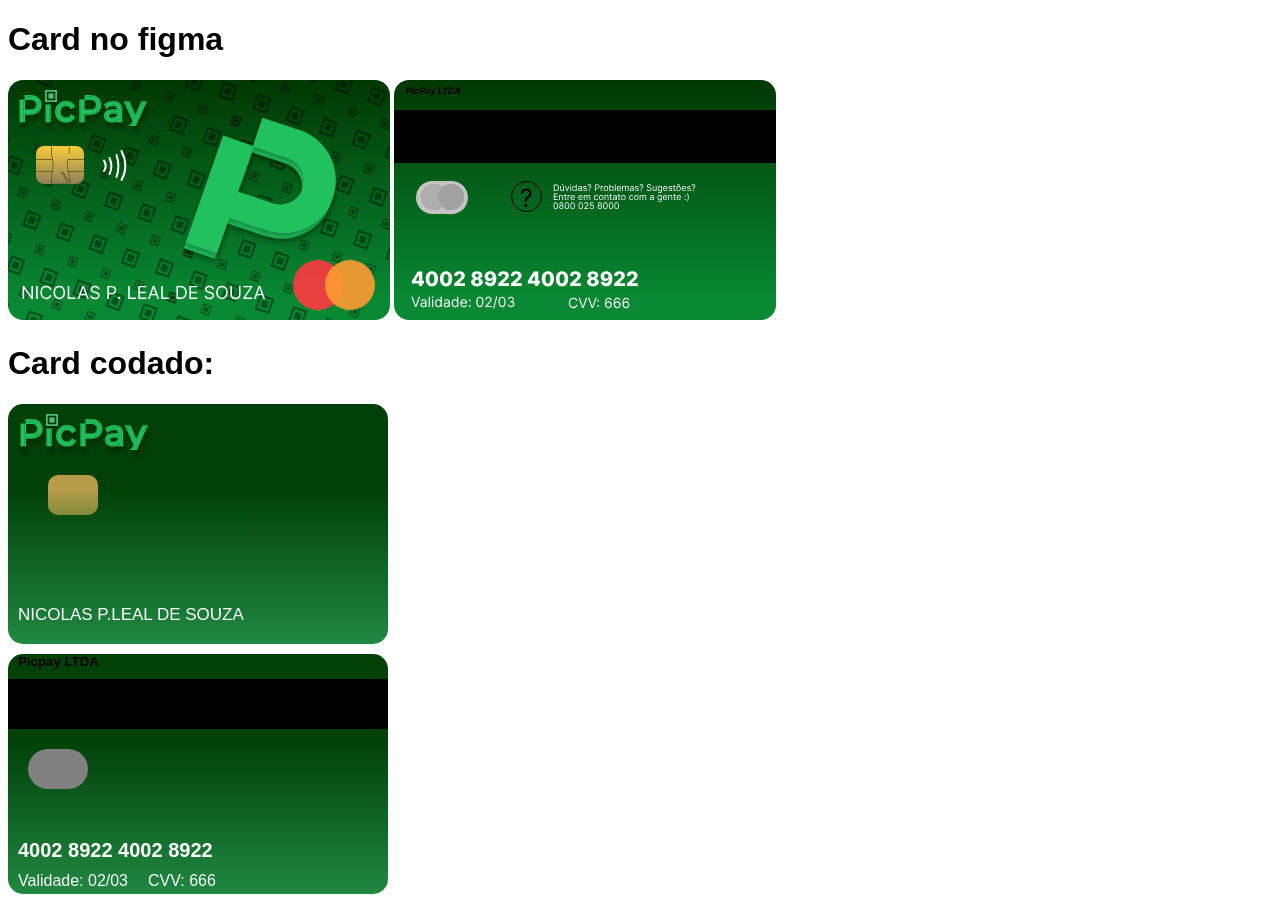
<file: index.html>
<!DOCTYPE html>
<html lang="en">
<head>
    <meta charset="UTF-8">
    <meta http-equiv="X-UA-Compatible" content="IE=edge">
    <meta name="viewport" content="width=device-width, initial-scale=1.0">
    <title>Card</title>
    <link rel="stylesheet" href="style.css">
</head>
<body>
    <h1>Card no figma</h1>
    <img src="assets/Cartãoface.svg">
    <img src="assets/Cartão.svg">
    <h1>Card codado:</h1>
    <div class="cartao">
        <img src="assets/PicPay.svg" id="logo">
        <div id="chip"></div>
        <p id="nome">NICOLAS P.LEAL DE SOUZA</p>
    </div>
    <div class="cartao">
        <h5 id="mini">Picpay LTDA</h5>
        <div id="chip2"></div>
        <div id="cinza"></div>
        <p id="numero">4002 8922 4002 8922</p>
        <span class="dados">Validade: 02/03</span><span class="dados">CVV: 666</span>
    </div>
</body>
</html>
</file>
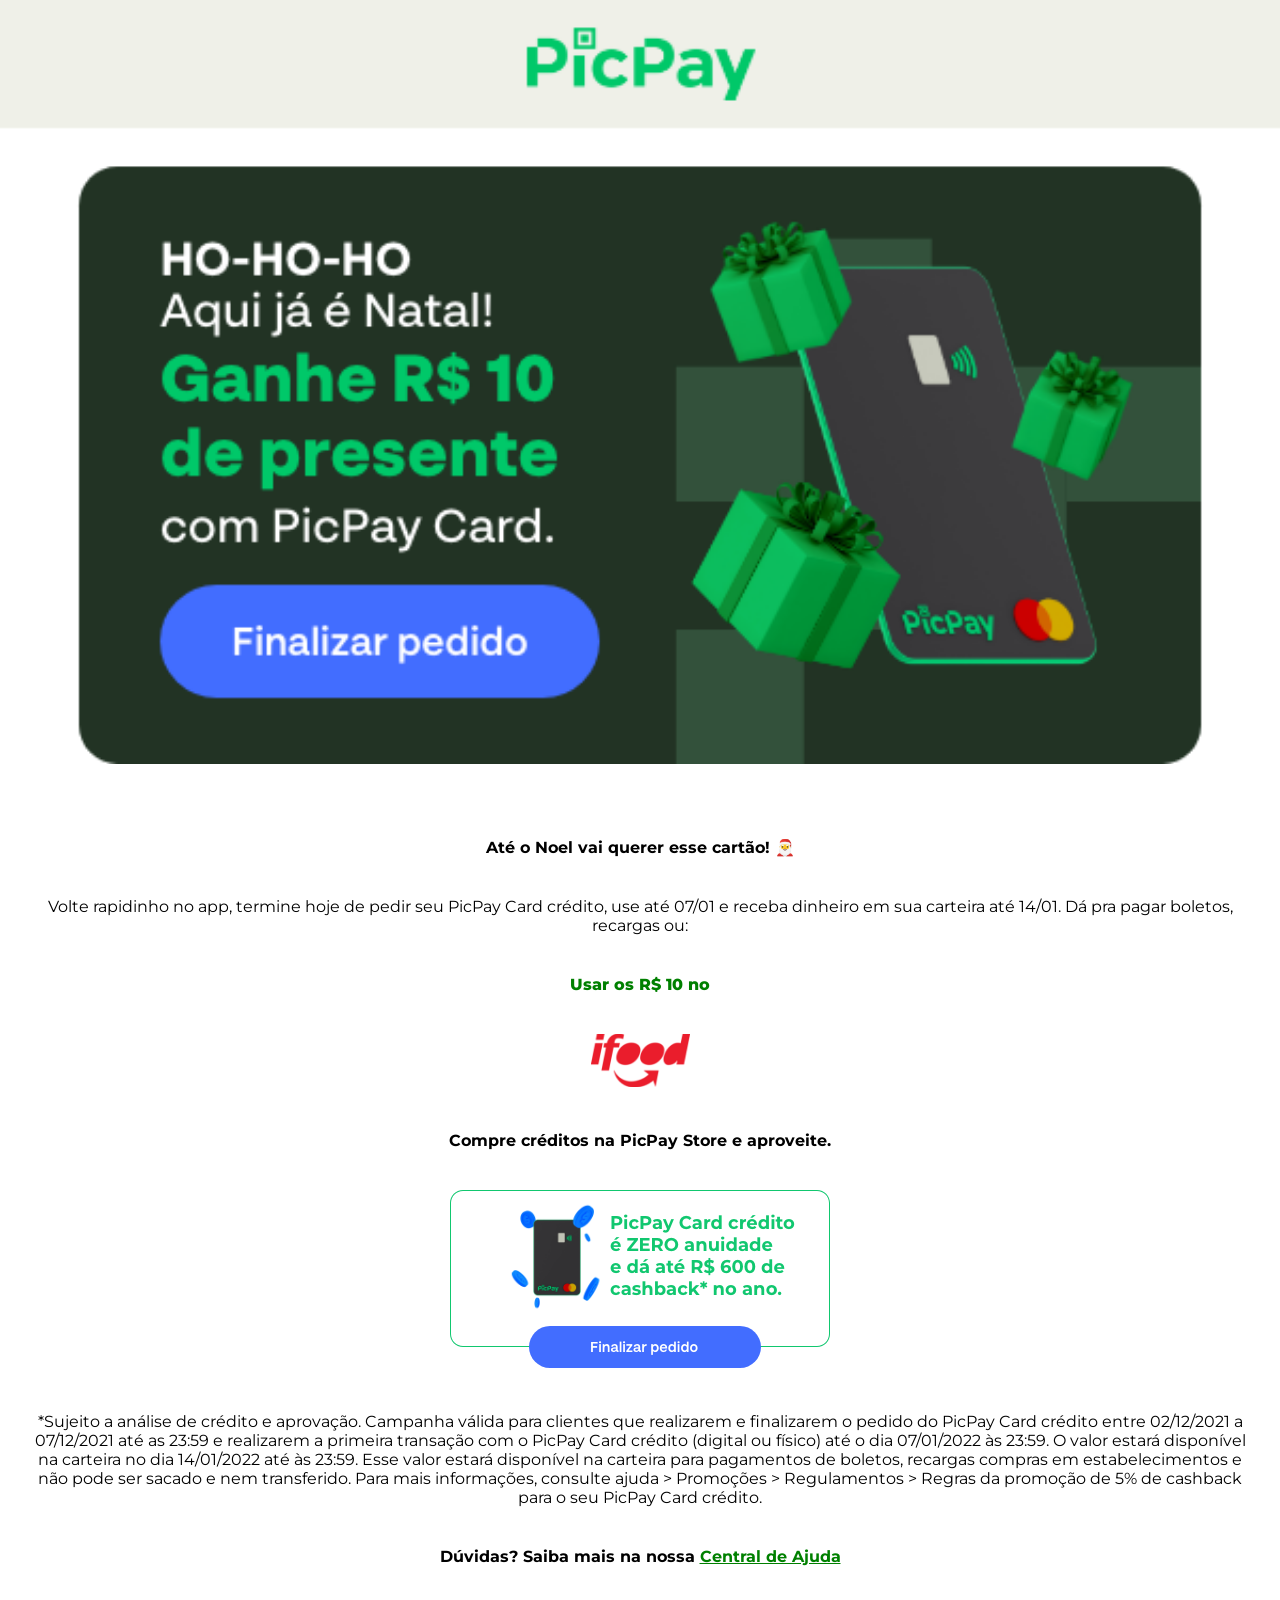
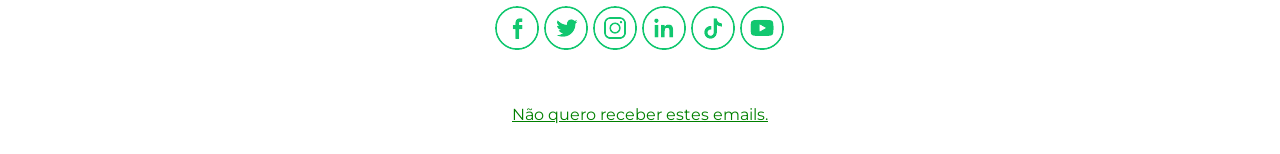
<file: card natal/index.html>
<!DOCTYPE html>
<html lang="en">
  <head>
    <meta charset="UTF-8" />
    <meta http-equiv="X-UA-Compatible" content="IE=edge" />
    <meta name="viewport" content="width=device-width, initial-scale=1.0" />
    <link rel="stylesheet" href="style.css" />
  </head>
  <body>
    <img id="card" src="assets/im1.png" />
    <div id="texto">
      <h4>Até o Noel vai querer esse cartão! 🎅</h4>
      <p>
        Volte rapidinho no app, termine hoje de pedir seu PicPay Card crédito,
        use até 07/01 e receba dinheiro em sua carteira até 14/01. Dá pra pagar
        boletos, recargas ou:
      </p>
      <h4 id="green">Usar os R$ 10 no</h4>
      <img src="assets/im2.png" />
      <h4>Compre créditos na PicPay Store e aproveite.</h4>
      <img src="assets/im3.png" />
      <p>
        *Sujeito a análise de crédito e aprovação. Campanha válida para clientes
        que realizarem e finalizarem o pedido do PicPay Card crédito entre
        02/12/2021 a 07/12/2021 até as 23:59 e realizarem a primeira transação
        com o PicPay Card crédito (digital ou físico) até o dia 07/01/2022 às
        23:59. O valor estará disponível na carteira no dia 14/01/2022 até às
        23:59. Esse valor estará disponível na carteira para pagamentos de
        boletos, recargas compras em estabelecimentos e não pode ser sacado e
        nem transferido. Para mais informações, consulte ajuda > Promoções >
        Regulamentos > Regras da promoção de 5% de cashback para o seu PicPay
        Card crédito.
      </p>
      <h4>Dúvidas? Saiba mais na nossa <a href="">Central de Ajuda</a></h4>
      <div id="social">
        <img src="assets/face.png" />
        <img src="assets/twitter.png" />
        <img src="assets/insta.png" />
        <img src="assets/link.png" />
        <img src="assets/tiktok.png" />
        <img src="assets/ytb.png" />
      </div>
      <div id="email"><a href="">Não quero receber estes emails.</a></div>
    </div>
  </body>
</html>
</file>
<file: style.css>
@font-face {
    font-family: montserrat;
    src: url("Montserrat-Bold.ttf");
}
body {
  font-family: arial;
}
.cartao {
  width: 380px;
  height: 240px;
  background: rgb(1, 64, 7);
  background: linear-gradient(
    180deg,
    rgba(1, 64, 7, 1) 35%,
    rgba(32, 136, 65, 1) 100%
  );
  border-radius: 15px;
  margin: 10px 0;
}

#logo {
  margin: 10px;
}

#chip {
  width: 50px;
  height: 40px;
  margin-left: 40px;
  background: rgb(1, 64, 7);
  background: linear-gradient(180deg, #b69c49 35%, #858b3b 100%);
  border-radius: 10px;
}

#nome {
  margin-top: 90px;
  margin-left: 10px;
  color: white;
  font-size: 17px;
}

#numero {
  margin: 50px 0 10px 0;
  margin-left: 10px;
  color: white;
  font-size: 20px;
  font-weight: bold;
}

.dados {
  color: white;
  margin: 0 10px 10px 10px;
}

#mini {
  margin: 10px;
}

#chip2 {
  width: 380;
  height: 50px;
  background-color: black;
}

#cinza {
  width: 60px;
  height: 40px;
  margin: 20px;
  border-radius: 50px;
  background-color: gray;
}
</file>
<file: card natal/style.css>
@font-face {
  font-family: montserrat;
  src: url("fonts/Montserrat.ttf");
}

@font-face {
  font-family: montserratbold;
  src: url("fonts/Montserratbold.ttf");
}
body {
  font-family: montserrat;
  text-align: center;
  margin: 0;
}

#texto {
  padding: 30px;
}

#card {
  width: 100%;
}

h4 {
  margin: 40px 0;
}

p {
  margin: 40px 0;
}

a {
  color: green;
}

#email {
  margin-top: 50px;
}

#green {
  color: green;
  font-family: montserratbold;
}
</file>
